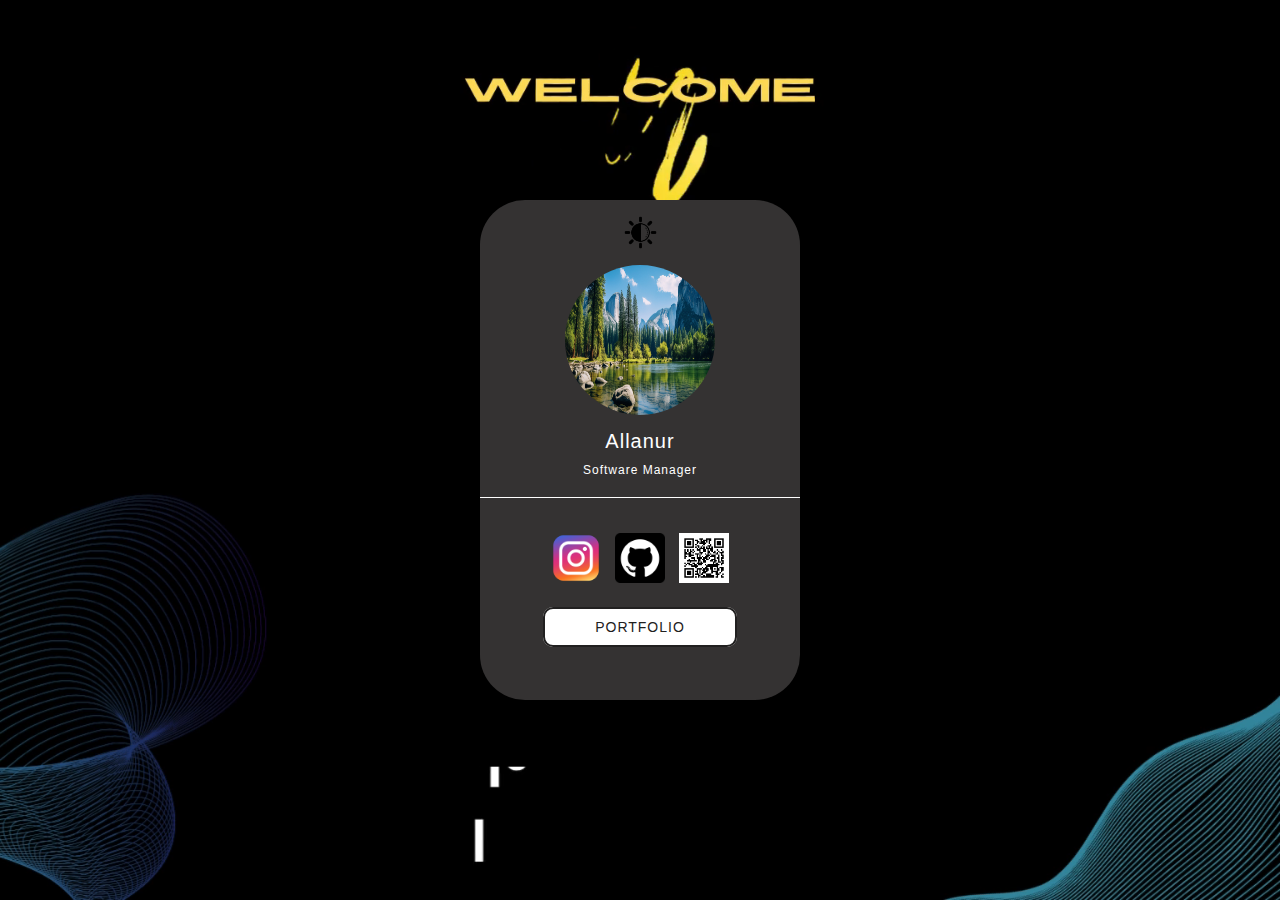
<file: index.html>
<!DOCTYPE html>
<html lang="en">
<head>
    <meta charset="UTF-8">
    <meta name="viewport" content="width=device-width, initial-scale=1.0">
    <title>Allanur</title>
    <link rel="icon" href="media/images/favicon.ico">
    <link rel="stylesheet" href="css/style.css">
</head>
<body>
    <div class="main">
        <video autoplay muted id="background-video">
            <source src="media/video/itcamp_dark.mp4" type="video/mp4">
            Your browser does not support the video tag.
        </video>
        <div id="card">
                <img src="media/images/mode-btn.png" alt="mode image" id="modeImg" onclick="changeMode()">
               
            <img src="media/images/myimg.jpg" alt="my image" id="myImg">
            <div id="user-info">
                <p style="font-size:20px;">Allanur</p>
                <p style="font-size:12px;">Software Manager</p>
            </div>
            <div class="logo-div">
                <div class="logo">
                    <a href="#" target="_blank" class="logo-link">
                        <img src="media/images/instagram-logo.png" alt="instagram logo">
                    </a>
                </div>
                <div class="logo">
                    <a href="https://github.com/AllanurMK" target="_blank" class="logo-link">
                        <img src="media/images/github-logo.png" alt="github logo">
                    </a>
                </div>
                <div class="logo">
                    <a href="qrcode.html" class="logo-link">
                        <img src="media/images/qrcode-logo.png" alt="qrcode logo">
                    </a>
                </div>
            </div>
            <div class="portfolio-div">
                <a href="#" target="_blank" class="portfolio-link">PORTFOLIO</a>
            </div>
        </div>
    </div>
</body>
<script src="js/mode.js"></script>
</html>
</file>
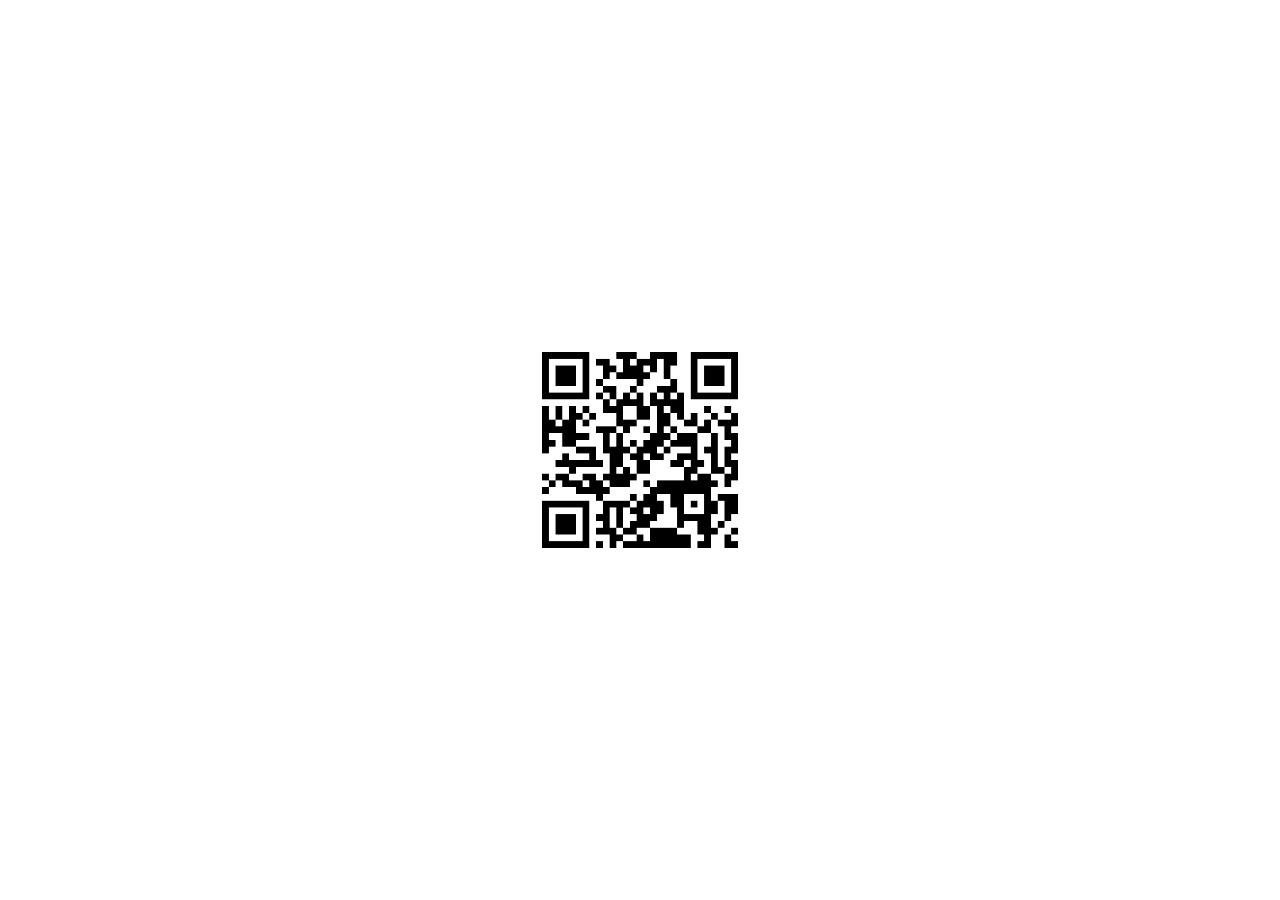
<file: qrcode.html>
<!DOCTYPE html>
<html lang="en">
<head>
    <meta charset="UTF-8">
    <meta name="viewport" content="width=device-width, initial-scale=1.0">
    <title>Document</title>
    <link rel="stylesheet" href="css/style.css">
</head>
<body>
    <div class="qr-container">
        <div class="qr-img">
            <img src="media/images/qrcode-logo copy.png" alt="qrcode">
        </div>
    </div>
</body>
</html>
</file>
<file: css/style.css>
* {
    box-sizing: border-box;
    margin: 0;
    padding: 0;
}

body {
    font-family: Arial, Helvetica, sans-serif;
}

.main {
    height: 100vh;
    position: relative;
}

#background-video {
    position: absolute;
    top: 0;
    left: 0;
    width: 100%;
    height: 100%;
    object-fit: cover; 
    z-index: -1; 
}

#card {
    height: 500px;
    width: 320px;
    background-color: rgb(52, 50, 50);
    margin: auto;
    position: absolute;
    top: 0;
    bottom: 0;
    left: 0;
    right: 0;
    border-radius: 45px;
}

#user-info {
    text-align: center;
    color: white;
    font-size: 20px;
    letter-spacing: 1px;
}

#user-info p {
    margin: 10px auto;
}

#modeImg {
    display: block;
    width: 35px;
    margin: 15px auto auto;
    cursor: pointer;
}

#myImg {
    display: block;
    margin: 15px auto;
    width: 150px;
    height: 150px;
    border-radius: 50%;
}

.logo-div {
    width: 100%;
    border-top: 1px solid white;
    text-align: center;
    margin-top: 20px;
}

.logo {
    display: inline-block;
    width: 50px;
    height: 50px;
    margin: 35px 5px;
}

.logo img {
    width: 50px;
}

.portfolio-div {
    width: 100%;
    text-align: center;
}

.portfolio-link {
    text-decoration: none;
    font-size: 14px;
    letter-spacing: 1px;
    background-color: white;
    color: rgb(33, 32, 32);
    padding: 10px 50px;
    border-radius: 10px;
    border: 2px solid;
    animation: borderColorChange 2s linear infinite;
}

@keyframes borderColorChange {
    25% {
        border-top-color: cyan;
        border-right-color: yellow;
        border-bottom-color: green;
        border-left-color: lightseagreen;
        color: black;
    }
    50% {
        border-top-color: lightseagreen;
        border-right-color: cyan;
        border-bottom-color: yellow;
        border-left-color: green;
        color: white;
    }
    75% {
        border-top-color: green;
        border-right-color: lightseagreen;
        border-bottom-color: cyan;
        border-left-color: yellow;
        color: black;
    }
    100% {
        border-top-color: yellow;
        border-right-color: green;
        border-bottom-color: lightseagreen;
        border-left-color: cyan;
        color: white;
    }
}

.qr-container {
    position: relative;
    height: 100vh;
    width: 100%;
}

.qr-img {
    position: absolute;
    margin: auto;
    top: 0;
    left: 0;
    bottom: 0;
    right: 0;
    width: 250px;
    height: 250px;
}

.qr-img img {
    width: 250px;
}
</file>
